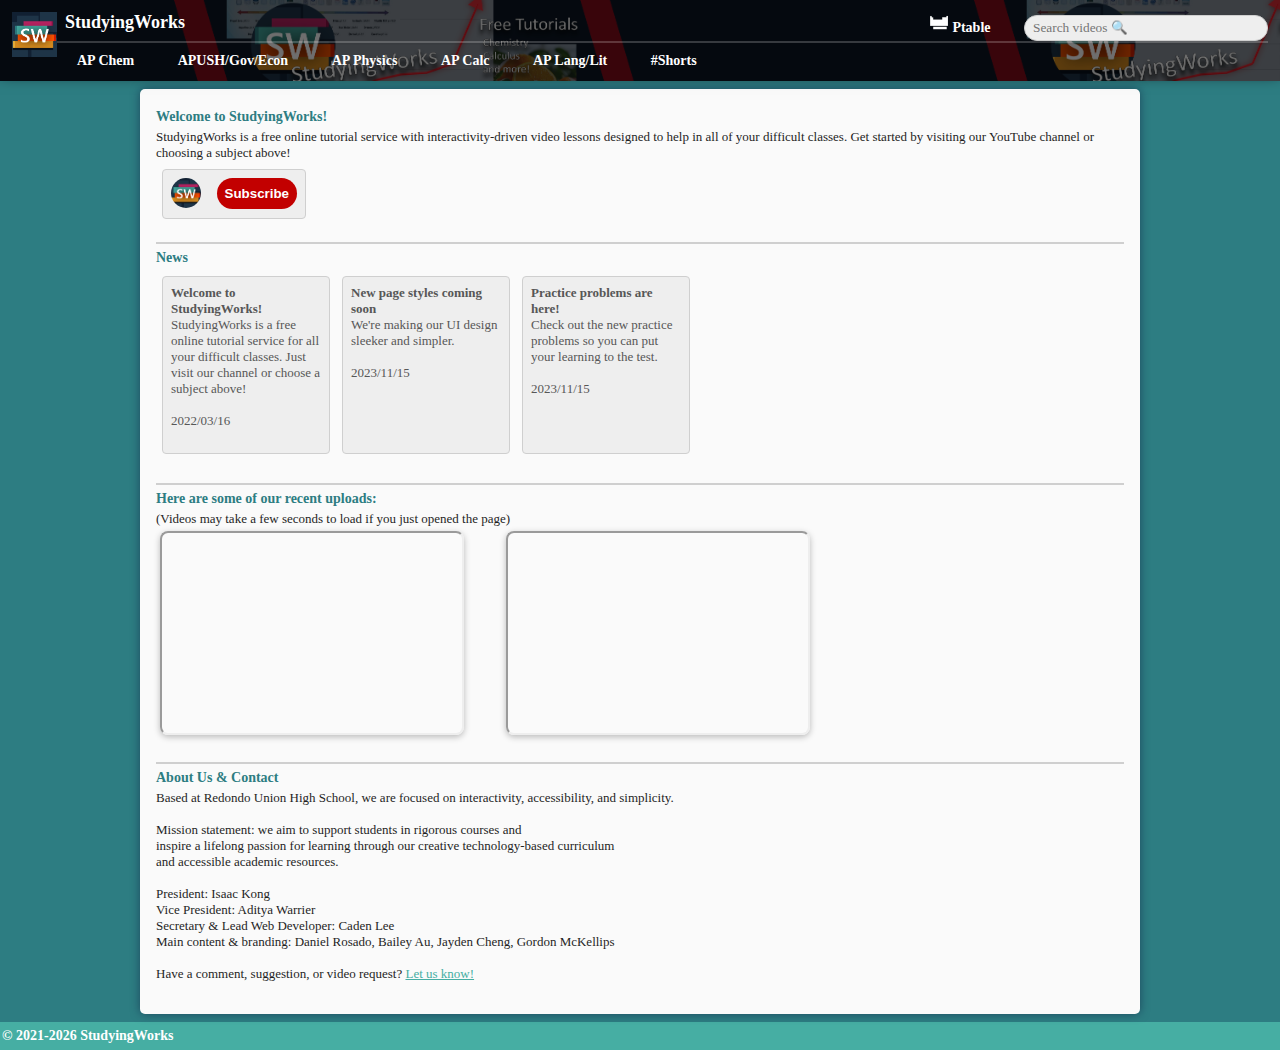
<file: index.html>
<!DOCTYPE html>
<html lang="en">
<head>
    <meta charset="UTF-8">
    <meta property="og:site_name" content="StudyingWorks">
    <meta property="og:url" content="https://studyingworks.github.io/">
    <meta property="og:title" content="StudyingWorks - Homepage">
    <meta property="og:description" content="StudyingWorks is a free online tutorial service with interactive lessons designed to help in all of your difficult classes">
    <meta property="og:image" content="/static/images/StudyingWorks_Logo_5.png">
    <title>StudyingWorks - Homepage</title>
    <script defer src="static/courseInfo.js"></script>
    <script defer src="static/practiceLightboxScript.js"></script>
    <script defer src="static/script.js"></script>
    <link rel="stylesheet" href="static/styles.css">
    <link rel="shortcut icon" href="static/images/StudyingWorks_Logo_5.png">
</head>
<body>
    <!-- Header -->
    <div id="header" class="headerimg">
        <!-- Title (top left) -->
        <img style="display:inline; float:left; height:45px;" src="static/images/StudyingWorks_Logo_5.png">
        <h1 class="topTitle" style="display:inline;" id="lk-home" title="home">StudyingWorks</h1>
        <!-- Search bar (top right) -->
        <div style="float:right;">
            <h2 class="topLink" title="Interactive Periodic Table" id="lk-ptable-top" data-pgtoload="ptable" onclick="location.href = 'https://studyingworks.github.io/ChemCalculators/chem-calculators.html'">
                <img src="static/images/ptable-icon.png" style="width:20px; height:20px; display:inline;">
                Ptable
            </h2>
            <input id="search-bar" type="text" style="margin-left:10px; width:230px; font-family:'Segoe UI'" placeholder="Search videos 🔍" segoe="">
        </div>
        <br><hr style="border-color: rgba(255, 255, 255, 0.2);">
        <!-- Links (bottom) -->
        <h2 class="topLink" title="AP Chemistry" id="lkt-ap-chem">AP Chem
            <div class="dropdown-content" id="lk-ap-chem">
            </div>
        </h2>
        <h2 class="topLink" title="AP United States History/Government/Macroeconomics" id="lkt-apush">APUSH/Gov/Econ
            <div class="dropdown-content" id="lk-apush">
            </div>
        </h2>
        <h2 class="topLink" title="AP Physics 1/2" id="lkt-ap-physics">AP Physics
            <div class="dropdown-content" id="lk-ap-physics">
            </div>
        </h2>
        <h2 class="topLink" title="AP Calculus AB/BC" id="lkt-ap-calc">AP Calc
            <div class="dropdown-content" id="lk-ap-calc">
            </div>
        </h2>
        <h2 class="topLink" title="AP English Language/Literature and Composition" id="lkt-ap-lang">AP Lang/Lit
            <div class="dropdown-content" id="lk-ap-lang">
            </div>
        </h2>
        <h2 class="topLink" title="Shorts" id="lkt-shorts">#Shorts
            <div class="dropdown-content" id="lk-shorts">
            </div>
        </h2>
    </div>

    <!-- Practice/Question UI Lightbox -->
    <div id="practiceLightboxBg" class="practiceLightboxBg">
        <div id="practiceLightbox", class="pagediv" style="height: 500px; width: 300px; padding-left:10px;">
            <button id="plb_exit" style="float:right;">X</button>
            <img src="static/images/icon-practice_large.png" width="24px" height="24px" style="display:inline;">
            <h2 style="display:inline;">Practice Problems:<br><span id="plb_class">ClassName</span> Lesson <span id="plb_lesson">0</span></h2>
            <br>
            <div style="height:300px;">
                <b><span id="plb_questionNum">0</span>. <span id="plb_question">Question</span></b>
                <br>
                <button id="plb_inans0" class="plbButton">[ A ]</button> <span id="plb_ans0">a0</span>
                <br><button id="plb_inans1" class="plbButton">[ B ]</button> <span id="plb_ans1">a1</span>
                <br><button id="plb_inans2" class="plbButton">[ C ]</button> <span id="plb_ans2">a2</span>
                <br><button id="plb_inans3" class="plbButton">[ D ]</button> <span id="plb_ans3">a3</span>
                <br><br>
                <span id="plb_expl">Expl</span>
            </div>
            <b>
                Question
                <span id="plb_questionNum2">0</span> / <span id="plb_totalQuestions">0</span></b>
            <br>
            <button id="plb_prev" class="plbButton" disabled>&lt;&lt; Previous</button>
            <button id="plb_next" class="plbButton" disabled>Next &gt;&gt;</button>
            <br>
            <button id="plb_random" class="plbButton">Random Question</button>
            <br><br><span style="color:rgb(228, 137, 0);">Feature in progress! Please report any bugs or issues.</span>
            <a id="lk-contact2" class="link">Report an issue</a>
        </div>
    </div>

    <!-- ALL PAGEDIVS -->
    <div id="pagesCentered" style="display:flex; justify-content: center;">
        <!-- HOME -->
        <div id="pg-home" class="pagediv">
            <h2>Welcome to StudyingWorks!</h2>
            StudyingWorks is a free online tutorial service with interactivity-driven video lessons designed to help in all of your difficult classes.
            Get started by visiting our YouTube channel or choosing a subject above!
            <!-- <br><br><hr>
            <h2>YouTube channel</h2>
            On our channel, <a href="https://www.youtube.com/channel/UC-9IyDlMjLaLFhD1VJpfBpg" class="link">StudyingWorks</a>,
            we upload video lessons and tutorials for difficult topics.
            Consider subscribing for more content! -->
            <br>
            <div style="display: flex;">
                <div class="graybox" style="width: 126px; padding: 8px; margin-top: 8px; margin-left: 6px; display: inline-block; height: 32px;">
                    <img src="static/images/StudyingWorks_Logo_5.png" height="30px;" style="border-radius:15px;">
                    <button onclick="location.href='https://www.youtube.com/@studyingworks'" class="ytButton" style="float:right;">Subscribe</button>
                </div>
                <!-- <div class="graybox" style="width: 220px; padding: 4px; margin-top: 8px; margin-left: 6px; display: inline-block;">
                    <input id="search-bar" type="text" style="margin-left:10px; width:200px; font-family:'Segoe UI'" placeholder="Search videos 🔍" segoe="">
                </div> --> <!-- todo: add search bar here -->
            </div>
            <br><hr>
            <h2>News</h2>
            <div class="flex-container">
                <div class="flex-item-div graybox">
                    <b>Welcome to StudyingWorks!</b>
                    StudyingWorks is a free online tutorial service for all your difficult classes. Just visit our channel or choose a subject above!
                    <br><br>2022/03/16
                </div>
                <div class="flex-item-div graybox">
                    <b>New page styles coming soon</b>
                    <br>We're making our UI design sleeker and simpler.
                    <br><br>2023/11/15
                </div>
                <div class="flex-item-div graybox">
                    <b>Practice problems are here!</b>
                    <br>Check out the new practice problems so you can put your learning to the test.
                    <br><br>2023/11/15
                </div>
            </div>
            <br><hr>
            <h2>Here are some of our recent uploads:</h2>
            (Videos may take a few seconds to load if you just opened the page)
            <div id="pg-home-vids" class="vidsdiv" style="width:650px">
                <!-- <iframe width="300" height="200" src="https://www.youtube.com/embed/gZjYA6iDRyk" title="YouTube video player" frameborder="0" allow="accelerometer; autoplay; clipboard-write; encrypted-media; gyroscope; picture-in-picture" allowfullscreen></iframe>
                <iframe width="300" height="200" src="https://www.youtube.com/embed/HQuBH4IHVfA" title="YouTube video player" frameborder="0" allow="accelerometer; autoplay; clipboard-write; encrypted-media; gyroscope; picture-in-picture" allowfullscreen></iframe> -->
            </div>
            <br><hr>
            <h2>About Us & Contact</h2>
            Based at Redondo Union High School, we are focused on interactivity, accessibility, and simplicity.
            <br><br>Mission statement: we aim to support students in rigorous courses and
            <br>inspire a lifelong passion for learning through our creative technology-based curriculum
            <br>and accessible academic resources.
            <br><br>President: Isaac Kong
            <br>Vice President: Aditya Warrier
            <br>Secretary & Lead Web Developer: Caden Lee
            <br>Main content & branding: Daniel Rosado, Bailey Au, Jayden Cheng, Gordon McKellips
            <br><br>Have a comment, suggestion, or video request? <a id="lk-contact" class="link">Let us know!</a>
            <br>&nbsp;
        </div>
        <!-- AP CHEM -->
        <div id="pg-ap-chem-1" style="display:none;" class="pagediv">
            <h2>AP Chemistry</h2><!-- - Unit 1: Atomic Structure and Properties</h2>-->
            Learn about the fundamental concepts of chemistry
            including structure and states of matter, intermolecular forces,
            and reactions. You'll do hands-on lab investigations and
            use chemical calculations to solve problems. <span class="t_gray">(source: CollegeBoard)</span>
            <hr>
            <h2>All Lessons</h2>
            <div class="scrolldivcontainer">
                <div id="pg-ap-chem-1-links" class="scrolldiv"></div>
            </div>
            <!-- <h2>Unit 1 Notes</h2>
            No notes exist for this unit yet. -->
            <!-- Special feature: ptable -->
            <h2>Special feature: Ptable</h2>
            You'll probably need a periodic table for a lot of your assignments--after all,
            one is provided on the AP test.
            <br><a class="link" href="/ChemCalculators/chem-calculators.html">StudyingWorks Interactive Periodic Table + Chem Reference</a>
            <h2>All Videos</h2>
            <div id="pg-ap-chem-1-vids" class="vidsdiv"></div>
        </div>
        <!-- <div id="pg-ap-chem-2" style="display:none;" class="pagediv">
            <h2>Chemistry - Unit 2: Molecular and Ionic Compound Structure and Properties </h2>
            <div id="pg-ap-chem-2-links"></div>

            <h2>Unit 2 Notes</h2>
            No notes exist for this unit yet.

            <h2>All Unit 2 Videos</h2>
            <div id="pg-ap-chem-2-vids"></div>
        </div> -->
        <!-- AP CALC -->
        <div id="pg-ap-calc-1" style="display:none;" class="pagediv">
            <h2>AP Calculus AB/BC</h2>
            Explore the concepts, methods, and applications of
            differential and integral calculus. You'll work to
            understand the theoretical basis and solve problems
            by applying your knowledge and skills. <span class="t_gray">(source: CollegeBoard)</span>
            <hr>
            <h2>All Lessons</h2>
            <div class="scrolldivcontainer">
                <div id="pg-ap-calc-1-links" class="scrolldiv"></div>
            </div>
            <h2>All Videos</h2>
            <div id="pg-ap-calc-1-vids" class="vidsdiv"></div>
        </div>
        <!-- APUSH/GOV/ECON -->
        <div id="pg-apush-1" style="display:none;" class="pagediv">
            <h2>AP United States History/Government/Macroeconomics</h2>
            Study the cultural, economic, political, and social
            developments that have shaped the United States from
            c. 1491 to the present. You'll analyze texts, visual sources,
            and other historical evidence and write essays expressing
            historical arguments. <span class="t_gray">(source: CollegeBoard)</span>
            <hr>
            <h2>All Lessons</h2>
            <div class="scrolldivcontainer">
                <div id="pg-apush-1-links" class="scrolldiv"></div>
            </div>
            <h2>All Videos</h2>
            <div id="pg-apush-1-vids" class="vidsdiv"></div>
        </div>
        <!-- AP LANG -->
        <div id="pg-ap-lang-1" style="display:none;" class="pagediv">
            <h2>AP English Language/Literature and Composition</h2>
            Learn about the elements of argument and composition as
            you develop your critical-reading and writing skills.
            You'll read and analyze nonfiction works from various
            periods and write essays with different aims: for example,
            to explain an idea, argue a point, or persuade your
            reader of something. <span class="t_gray">(source: CollegeBoard)</span>
            <hr>
            <h2>All Lessons</h2>
            <div class="scrolldivcontainer">
                <div id="pg-ap-lang-1-links" class="scrolldiv"></div>
            </div>
            <h2>All Videos</h2>
            <div id="pg-ap-lang-1-vids" class="vidsdiv"></div>
        </div>
        <!-- AP PHYSICS -->
        <div id="pg-ap-physics-1" style="display:none;" class="pagediv">
            <h2>AP Physics 1/2</h2>
            Learn about the foundational principles of physics
            as you explore Newtonian mechanics; work, energy, and
            power; mechanical waves and sound; and introductory,
            simple circuits. You'll do hands-on laboratory work
            to investigate phenomena. <span class="t_gray">(source: CollegeBoard)</span>
            <hr>
            <h2>All Lessons</h2>
            <div class="scrolldivcontainer">
                <div id="pg-ap-physics-1-links" class="scrolldiv"></div>
            </div>
            <h2>All Videos</h2>
            <div id="pg-ap-physics-1-vids" class="vidsdiv"></div>
        </div>
        <!-- SHORTS -->
        <div id="pg-shorts-1" style="display:none;" class="pagediv">
            <h2>#Shorts</h2>
            Short videos or songs by StudyingWorks.
            <hr>
            <h2>All videos</h2>
            <div class="scrolldivcontainer">
                <div id="pg-shorts-1-links" class="scrolldiv"></div>
            </div>
            <h2>Access via the links above</h2>
            <div id="pg-shorts-1-vids" class="vidsdiv"></div>
        </div>
        <!-- SEARCH RESULTS -->
        <div id="pg-searchres" style="display:none;" class="pagediv">
            <h2>Search Results</h2>
            Results containing "<span id="search-string-disp">[your search]</span>"
            <hr>
            <h2>Videos</h2>
            <div id="pg-searchres-vids" class="vidsdiv"></div>
        </div>
        <!-- CONTACT MENU -->
        <div id="pg-contact" style="display:none;" class="pagediv">
            <h2>Contact StudyingWorks</h2>
            Just fill out this quick <span id="search-string-disp">Google form</span>!
            <br><br>
            <iframe src="https://docs.google.com/forms/d/e/1FAIpQLSf3UoMp3UF9p3ABasGch61xLJoWmn9BJLVkKeWtFlFIh0HUIw/viewform?embedded=true"
            width="600" height="900" frameborder="0" marginheight="0" marginwidth="0">Loading…</iframe>
        </div>
    </div>

    <!-- Footer -->
    <div id="footer" class="footer">
        <h2 style="color:white;">© 2021-<span id="year_detail">2023</span> StudyingWorks</h2>
    </div>
</body>
</html>
</file>
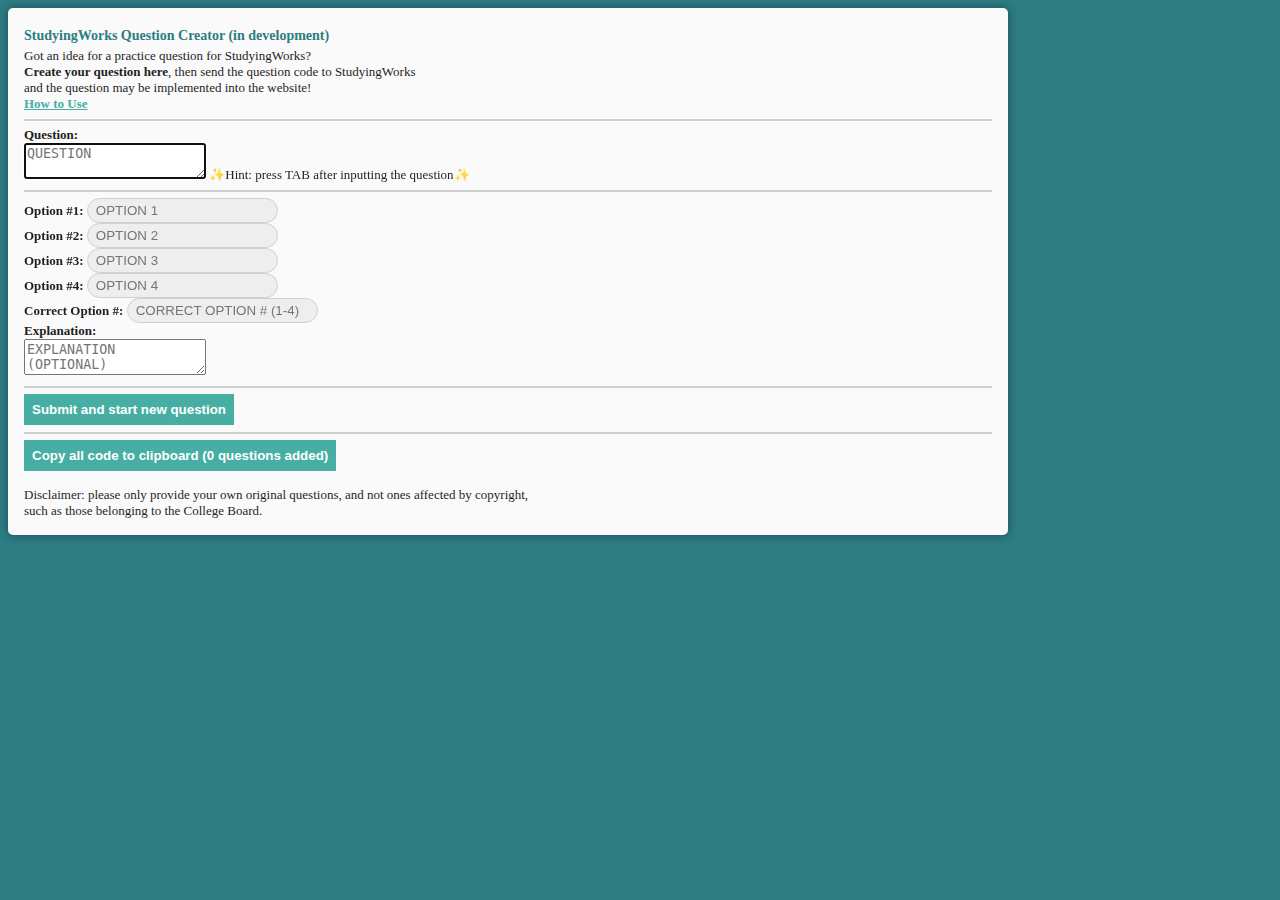
<file: questioncreator.html>
<!DOCTYPE html>
<html lang="en">
<head>
    <meta charset="UTF-8">
    <meta http-equiv="X-UA-Compatible" content="IE=edge">
    <meta name="viewport" content="width=device-width, initial-scale=1.0">
    <title>StudyingWorks Question Creator</title>
    <link rel="stylesheet" href="static/styles.css">
</head>
<body>
    <div class="pagediv">
        <h2>StudyingWorks Question Creator (in development)</h2>
        <span>
            Got an idea for a practice question for StudyingWorks?
            <br><b>Create your question here</b>, then send the question code to StudyingWorks
            <br>and the question may be implemented into the website!
        </span>
        <br><a class="link" id="in_howtouse"><b>How to Use</b></a>
        <div id="disp_help" style="padding-left:20px; display:none;">
            <br>Please use the [tab] key to move between input boxes/buttons.
            <br>When you finish creating your question, tab to the "Submit and start new question" button and press enter.
            <br>The question will be submitted.
            <br><br>When you finish creating all your questions, click the "Copy all code to clipboard" button.
            <br>Send the contents of your clipboard to a website developer, who will implement your questions.
        </div>
        <br>
        <hr>
        <b>Question:</b> <!-- <input id="in_title" type="text" placeholder="QUESTION"> -->
        <br><textarea id="in_title" placeholder="QUESTION"></textarea>
        <span id="disp_hint1">✨Hint: press TAB after inputting the question✨</span>
        <hr>
        <b>Option #1:</b> <input id="in_1" type="text" placeholder="OPTION 1">
        <span id="disp_hint2" style="display:none;">✨Hint: press TAB after inputting this option✨</span>
        <br><b>Option #2:</b> <input id="in_2" type="text" placeholder="OPTION 2">
        <br><b>Option #3:</b> <input id="in_3" type="text" placeholder="OPTION 3">
        <br><b>Option #4:</b> <input id="in_4" type="text" placeholder="OPTION 4">
        <br>
        <b>Correct Option #:</b> <input id="in_correct" type="text" placeholder="CORRECT OPTION # (1-4)">
        <span id="disp_hint3" style="display:none;">✨Hint: enter a number 1-4, then press tab✨</span>
        <br>
        <b>Explanation:</b>
        <br><textarea id="in_expl" placeholder="EXPLANATION (OPTIONAL)"></textarea>
        <span id="disp_hint3" style="display:none;">✨Hint: enter a number 1-4, then press tab✨</span>
        <hr>
        <button id="in_submit">Submit and start new question</button>
        <span id="disp_hint4" style="display:none;">✨Hint: press enter to submit your question and start anew✨</span>
        <hr>
        <button id="in_copy"><span id="disp_copystatus">Copy</span> all code to clipboard (<span id="disp_qnum">0</span> questions added)</button>
        <span id="copyfield" style="display:none;"></span>
        <br><br>Disclaimer: please only provide your own original questions, and not ones affected by copyright,
        <br>such as those belonging to the College Board.
    </div>
</body>
<script>
    // Variables
    let totalQuestions = '```';
    let totalQuestionsCount = 0;
    // Utility functions
    function encryptSimple(inStr) {
        let outStr = '';
        for (let i = 0; i < inStr.length; i++) {
            outStr += String.fromCharCode(inStr.charCodeAt(i) + 1);
        }
        return outStr;
    }
    function decryptSimple(inStr) {
        let outStr = '';
        for (let i = 0; i < inStr.length; i++) {
            outStr += String.fromCharCode(inStr.charCodeAt(i) - 1);
        }
        return outStr;
    }
    function decrLitOut(inStr) {
        if (inStr.length == 0) return;
        if (inStr.charAt(0) == '`') console.log(decryptSimple(inStr.substr(3, inStr.length - 6)));
        else console.log(decryptSimple(inStr));
    }
    const tabHintCount = 4;
    function displayTabHint(inTabHintNum) {
        for (let i = 1; i <= tabHintCount; i++) {
            if (i == inTabHintNum) document.getElementById('disp_hint' + i).style.display = 'inline';
            else document.getElementById('disp_hint' + i).style.display = 'none';
        }
    }
    function sanitiseInputString(inStr) {
        return inStr.replace(/\n/g, '\\n').replace(/\"/g, '\\"');
    }
    function sanitiseInputNumString(inNum) {
        // todo
        return inNum;
    }
    // On click control buttons
    // Submit and start new question
    document.getElementById('in_submit').addEventListener('click', function() {
        // Check validity
        try {
            let tryVal = parseInt(document.getElementById('in_correct').value);
            if (tryVal == NaN || !isFinite(tryVal) || tryVal < 1 || tryVal > 4) {
                document.getElementById('in_submit').innerText = 'Correct option # must be between 1 and 4';
                document.getElementById('in_correct').focus();
                displayTabHint(3);
                return;
            }
        } catch(err) {
            document.getElementById('in_submit').innerText = 'Correct option # must be a number between 1 and 4';
            document.getElementById('in_correct').focus();
            displayTabHint(3);
            return;
        }
        // Reset text if necessary
        document.getElementById('in_submit').innerText = 'Submit and start new question';
        // Submit (add to totalQuestions)
        totalQuestions += encryptSimple(
            '{\n'
            + '    q: "' + sanitiseInputString(document.getElementById('in_title').value) + '",\n'
            + '    as: [["' + sanitiseInputString(document.getElementById('in_1').value)
            + '", "' + sanitiseInputString(document.getElementById('in_2').value)
            + '", "' + sanitiseInputString(document.getElementById('in_3').value)
            + '", "' + sanitiseInputString(document.getElementById('in_4').value)
            + '"],\n'
            + '    a_correct: ' + sanitiseInputNumString(document.getElementById('in_correct').value)
            + ',\n'
            + '    expl: "' + sanitiseInputString(document.getElementById('in_expl').value)
            + '"\n},\n'
        );
        totalQuestionsCount++;
        document.getElementById('disp_qnum').innerText = totalQuestionsCount;
        document.getElementById('disp_copystatus').innerText = 'Copy';
        // Clear form
        document.getElementById('in_title').value = '';
        document.getElementById('in_1').value = '';
        document.getElementById('in_2').value = '';
        document.getElementById('in_3').value = '';
        document.getElementById('in_4').value = '';
        document.getElementById('in_correct').value = '';
        document.getElementById('in_expl').value = '';
        // Start at the top and reset hints
        document.getElementById('in_title').focus();
        displayTabHint(1);
    });
    // Copy code
    document.getElementById('in_copy').addEventListener('click', function() {
        // Copy the encrypted results
        navigator.clipboard.writeText(totalQuestions + '```');
        document.getElementById('disp_copystatus').innerText = 'Copied';
    });
    // First setup and hints
    document.getElementById('in_title').focus();
    document.getElementById('in_title').addEventListener('change', function() {
        displayTabHint(2);
    });
    document.getElementById('in_1').addEventListener('change', function() {
        displayTabHint(-1);
    });
    document.getElementById('in_4').addEventListener('change', function() {
        displayTabHint(3);
    });
    document.getElementById('in_correct').addEventListener('change', function() {
        displayTabHint(-1);
    });
    document.getElementById('in_expl').addEventListener('change', function() {
        displayTabHint(4);
    });
    document.getElementById('in_howtouse').addEventListener('click', function() {
        if (document.getElementById('disp_help').style.display == 'none') {
            document.getElementById('disp_help').style.display = 'block';
        } else {
            document.getElementById('disp_help').style.display = 'none';
        }
    });
</script>
</html>
</file>
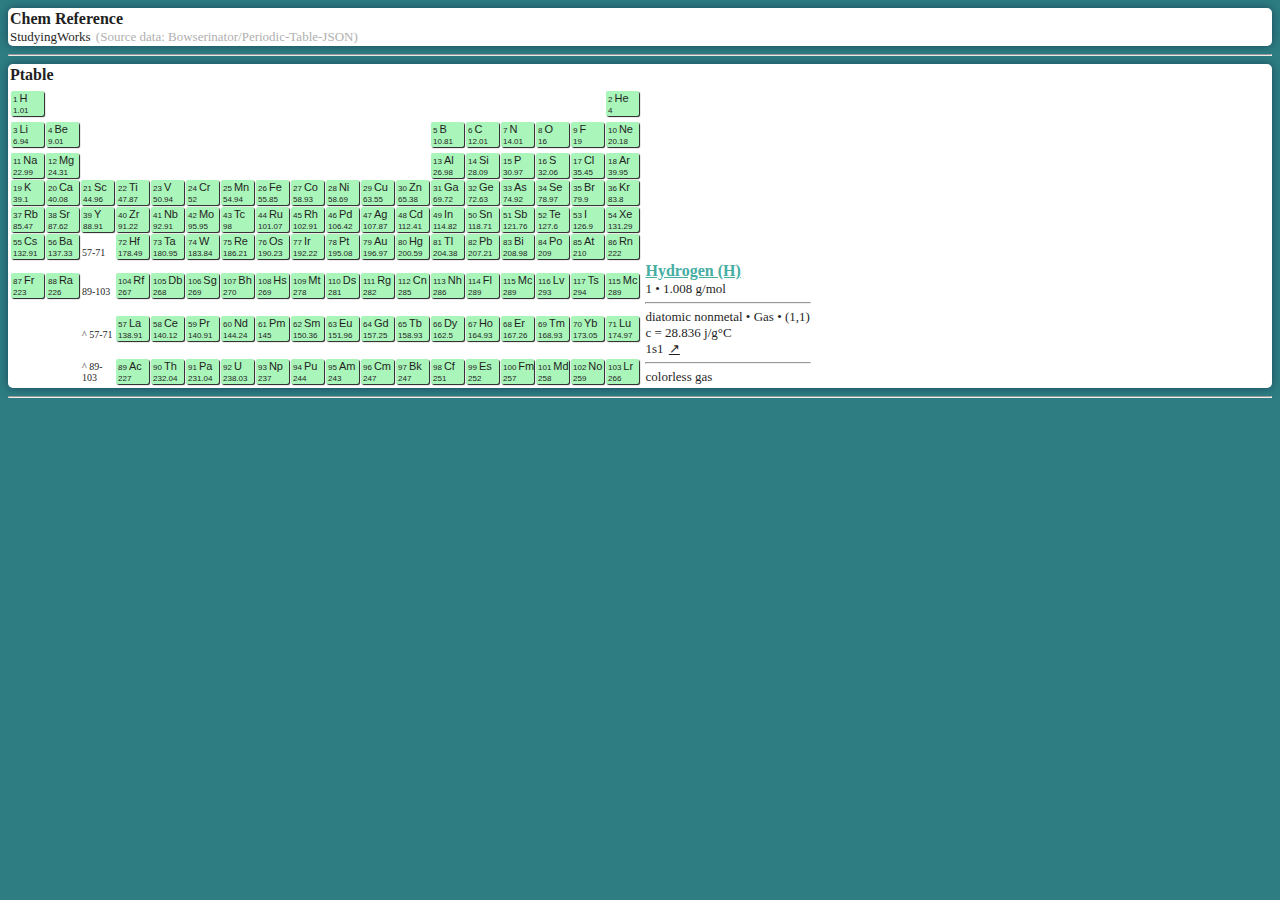
<file: ChemCalculators/chem-calculators.html>
<!DOCTYPE html>
<html lang="en"><head><meta http-equiv="Content-Type" content="text/html; charset=UTF-8">
    <title>StudyingWorks Chem Reference</title>
    <!-- Scripts -->
    <script defer src="ptable-datas.js"></script>
    <script defer src="script.js"></script>
    <!-- Links -->
    <link id="theme" rel="stylesheet" href="styles.css">
</head>
<body>
    <div>
        <h3>Chem Reference</h3>
        <span>StudyingWorks</span><span class="t_gray"> (Source data: Bowserinator/Periodic-Table-JSON)</span>
    </div>
    <hr>
    <!-- PTABLE -->
    <div>
        <h3>Ptable</h3>
        <!-- Grid -->
        <div id="ptable-spawn" style="display:inline-block; box-shadow: 0px 0px 0px;"></div>
        <div id="ptable-info" style="display:inline-block; box-shadow: 0px 0px 0px;">
            <h3 id="el-name"><a id="lk-name" class="link">No Element Selected</a></h3>
            <span id="el-data1">-- • -- g/mol</span>
            <hr>
            <span id="el-data2">-- • --</span>
            <br>
            <span id="el-spec-heat">c = --</span>
            <br>
            <span id="el-electron">[] --</span><span id="el-electron-open" style="text-decoration:underline;">&#8599;</span>
            <hr>
            <span id="el-appear">--</span>
        </div>
    </div>
    <hr>
    <!-- CALCULATORS -->
    <!-- Infos
    <div style="display:inline-block; width:20%;">
        <h3>Infos</h3>
        <input type="text" placeholder="Enter formula" style="width:80%">
        <span>Molar mass</span>
    </div>
    Formulas
    <div style="display:inline-block; width:20%;">
        <h3>Formulas</h3>
        <span>Generate empirical formula</span>
    </div>
    Equations
    <div style="display:inline-block; width:20%;">
        <h3>Equations</h3>
        <span>Balance</span>
    </div> -->
</body>
</file>
<file: static/styles.css>
@font-face {
    font-family: PTSans;
    src: url(static/PTSans-Regular.ttf);
}

body {
    margin:0px;
    background-color:#2d7d82/*#112032*/;
}

h1 {
    font-size: 18px;
    font-family: 'Segoe UI';
    margin-left: 8px;
    margin-top: 4px;
    margin-bottom: 0px;
}

h2 {
    color:#2d7d82 /* #d71e00 */;
    font-size: 14px;
    font-family: 'Segoe UI';
    margin-left: 0px;
    margin-top: 4px;
    margin-bottom: 4px;
}

.span {
    font-family: 'Segoe UI';
}

hr {
    color: transparent;
    background:none;
    border: solid 1px rgb(207, 207, 207);
}

div.graybox {
    background-color: rgb(238, 238, 238);
    border: solid 1px rgb(207, 207, 207);
    border-radius: 4px;
    color: rgb(87, 87, 87);
}

/* Top title */
.topTitle {
    color: white;
}
.topTitle:hover {
    box-shadow:#2d7d82 0px 0px 5px;
    text-decoration:underline;
    cursor:pointer;
}
.topTitle:active {
    background-color:#2d7d82;
    cursor:pointer;
    text-decoration:none;
}

/* Top link (menu bar) */
.topLink {
    margin-right:0px;
    margin-left:0px;
    padding-left:20px;
    padding-right:20px;
    border-radius: 20px;
    margin-bottom: 0px;
    padding-bottom:4px;
    padding-top:4px;
    color:white;
    display:inline;
}
.topLink:hover {
    /*box-shadow:#2d7d82 0px 0px 5px;*/
    display:inline;
    background-color: rgb(0, 19, 43);
    color: #46aea3;
    cursor:pointer; /* toadd */
}
.topLink:active {
    text-decoration:none;
    color: #2d7d82;
}
.topLink:disabled {
    color:#9edad4;
    background-color:#2d7d82;
}
/* HOVER/DROPDOWN section */
.topLink:hover .dropdown-content {
    background-color: #46aea3;
    display:inline;
    position:absolute;
    transform: translate(-65px, 20px);
    width:100px; /* 150 */
}

.dropdown-content {
    box-shadow:#2d7d82 0px 0px 5px;
    display:none;
}

/* Misc divs */
.header { /* header old (no image; blue) */
    background-color: #46aea3;
    color: white;
    margin: 0px;
    padding: 2px;
    box-shadow: black 0px -8px 15px;
    position:sticky;
    display:block;
}
.headerimg { /* header new */
    background-color: #46aea3;
    color: white;
    margin: 0px;
    padding: 12px; /* 2px */
    box-shadow: black 0px -8px 15px;
    position:sticky;
    display:block;
    background-image: url("/static/images/StudyingWorks_Banner_v2_dark.png");
    background-repeat: repeat, repeat;
    background-size: 800px;
    background-position: 0px, 100px;
}
.footer {
    background-color: #46aea3;
    color: white;
    margin: 0px;
    padding: 2px;
}
.pagediv {
    margin:8px;
    padding:16px;
    background-color:#fafafa;
    border-radius:5px;
    font-size: 13px;
    font-family: 'Segoe UI';
    color: rgb(31, 31, 31);
    width: 1000px; /*98%;*/ /* 800px */ /* todo: good width? check cb, phone */
    box-shadow: #1d495e 0px 0px 10px;
    box-sizing: border-box;
    /* margin-left:auto;
    margin-right:auto; */
}
.t_gray {
    color: rgb(175, 175, 175);
}
.vidsdiv {
    padding:4px;
    display:flex;
    flex-flow:row-wrap;
    flex-wrap:wrap;
    justify-content:space-between;
}
.vidsdiv iframe {
    display:inline-block;
}

/* a */
a {
    text-decoration:none;
    color:white;
    font-size:13px;
    margin-right:0px;
    padding-left: 25px;
    padding-right:25px;
}
a:hover {
    text-decoration:underline;
    color:white;
    cursor:pointer;
    font-size:13px;
    box-shadow:#2d7d82 0px 0px 5px;
}
a:active {
    text-decoration:underline;
    color:white;
    cursor:pointer;
    font-size:13px;
    background-color:#2d7d82;
}

/* Regular link class */
.link {
    text-decoration:underline;
    color:#46aea3;
    cursor:pointer;
    font-size:13px;
    background:none;
    margin-left:0px;
    padding-left:0px;
    padding-right:0px;
}
.link:hover {
    text-decoration:underline;
    color:#2d7d82;
    cursor:pointer;
    font-size:13px;
    background:none;
    margin-left:0px;
    padding-left:0px;
    padding-right:0px;
}
.link:active {
    text-decoration:underline;
    color:#46aea3;
    cursor:pointer;
    font-size:13px;
    background:none;
    margin-left:0px;
    padding-left:0px;
    padding-right:0px;
}

/* Button */
button {
    color: white;
    font-weight: bold;
    background-color: #46aea3;
    padding: 8px;
    border-style: none;
}
button:hover {
    background-color: #2d7d82;
}
button:focus {
    background-color: #2d7d82;
}
button:active {
    background-color: #1d495e;
}
button:disabled {
    background-color: #818181;
}

/* Practice lightbox classes */
.practiceLightboxBg {
    background-color: rgba(0, 0, 0, 0.5);
    display: none;
    position: fixed;
    z-index: 5;
    padding: 25px;
    left: 0;
    top: 0;
    width: 100%;
    height: 100%;
    overflow: auto;
}
.plbButton {
    height:16px;
    padding:2px;
    font-size:12px;
}

/* Scrolling lesson link divider container */
.scrolldivcontainer {
    background-color: rgb(238, 238, 238);
    padding:0px;
}

/* Scrolling lesson link divider */
.scrolldiv {
    padding:10px;
    padding-top:0px;
    /*background-color:rgb(238, 238, 238);*/
    max-height:500px;
    overflow-y:scroll;
    /* Scroll tip shadow */
    background:
        linear-gradient(rgb(238, 238, 238) 30%, rgba(255, 255, 255, 0)) center top,
        linear-gradient(rgba(255, 255, 255, 0), rgb(238, 238, 238) 70%) center bottom,
        radial-gradient(
            farthest-side at 50% 0,
            rgba(0, 0, 0, 0.2),
            rgba(0, 0, 0, 0)
        ) center top,
        radial-gradient(
            farthest-side at 50% 100%,
            rgba(0, 0, 0, 0.2),
            rgba(0, 0, 0, 0)
        ) center bottom;
    background-repeat: no-repeat;
    background-size: 100% 40px, 100% 40px, 100% 14px, 100% 14px;
    background-attachment: local, local, scroll, scroll;
    border: solid 1px rgb(207, 207, 207);
    border-radius: 4px;
}

/* YT button */
.ytButton {
    color: white;
    font-weight: bold;
    background-color: #c20000;
    padding: 8px;
    border-radius:20px;
    border-style: none;
    cursor: pointer;
}
.ytButton:hover {
    background-color: #9c0008;
}
.ytButton:focus {
    background-color: #9c0008;
}
.ytButton:active {
    background-color: rgb(122, 0, 10);
}
.ytButton:disabled {
    background-color: #818181;
}

/* Flex container */
.flex-container {
    display: flex;
}
.flex-item-div {
    margin: 6px;
    padding: 8px;
    width: 150px;
    height: 160px;
}

/* iframe */
iframe {
    border-radius: 8px;
    box-shadow: 0px 2px 6px rgb(185, 185, 185);
}

/* Inputs */
input[type="text"] {
    border-radius: 20px;
    padding: 4px;
    padding-left: 8px;
    background-color: rgb(238, 238, 238);
    border: solid 1px rgb(207, 207, 207);
}
input[type="text"]:hover {
    background-color: white;
}
</file>
<file: ChemCalculators/styles.css>
body {
    background-color:#2d7d82/*#112032*/;
}
h3 {
    margin:1px;
    font-family: 'Segoe UI';
    font-size:16px;
}
span {
    margin:1px;
    font-size:13px;
}
div {
    padding:1px;
    background-color:white;/*rgb(219, 219, 219);*/
    font-family: 'Segoe UI';
    font-size:10px;
    border-radius:5px;
    color: rgb(31, 31, 31);
    box-shadow: #1d495e 0px 0px 10px;
}
.elemItem {
    background-color:rgb(170, 245, 186);
    box-shadow:1px 1px 1px;
    transition:all 0.1s;
    font-family: 'Arial';
    border-radius:2px;
}
.elemItem:hover {
    background-color:rgb(134, 224, 187);
    box-shadow:1px 1px 4px;
    cursor:pointer;
    transform:scale(1.5, 1.5);
    z-index:2;
    border-radius:2px;
}
.elemItem:active {
    background-color:rgb(101, 196, 175);
    box-shadow:1px 1px 4px;
    cursor:pointer;
    transform:scale(1.4, 1.4);
    border-radius:2px;
}
/*a {
    color:black;
    text-decoration:underline;
}
a:hover {
    color:blue;
    text-decoration:underline;
    cursor:pointer;
}
a:visited {
    color:black;
    text-decoration:underline;
}
a:active {
    color:rgb(0, 0, 161);
    text-decoration:underline;
}*/
/* a */
a {
    text-decoration:none;
    color:white;
    font-size:13px;
    margin-right:0px;
    padding-left: 25px;
    padding-right:25px;
}
a:hover {
    text-decoration:underline;
    color:white;
    cursor:pointer;
    font-size:13px;
    box-shadow:#2d7d82 0px 0px 5px;
}
a:active {
    text-decoration:underline;
    color:white;
    cursor:pointer;
    font-size:13px;
    background-color:#2d7d82;
}
/* Regular link class */
.link {
    text-decoration:underline;
    color:#46aea3;
    cursor:pointer;
    font-size:16px;
    background:none;
    margin-left:0px;
    padding-left:0px;
    padding-right:0px;
}
.link:hover {
    text-decoration:underline;
    color:#2d7d82;
    cursor:pointer;
    font-size:16px;
    background:none;
    margin-left:0px;
    padding-left:0px;
    padding-right:0px;
}
.link:active {
    text-decoration:underline;
    color:#46aea3;
    cursor:pointer;
    font-size:16px;
    background:none;
    margin-left:0px;
    padding-left:0px;
    padding-right:0px;
}
.t_gray {
    color: rgb(175, 175, 175);
}
</file>
